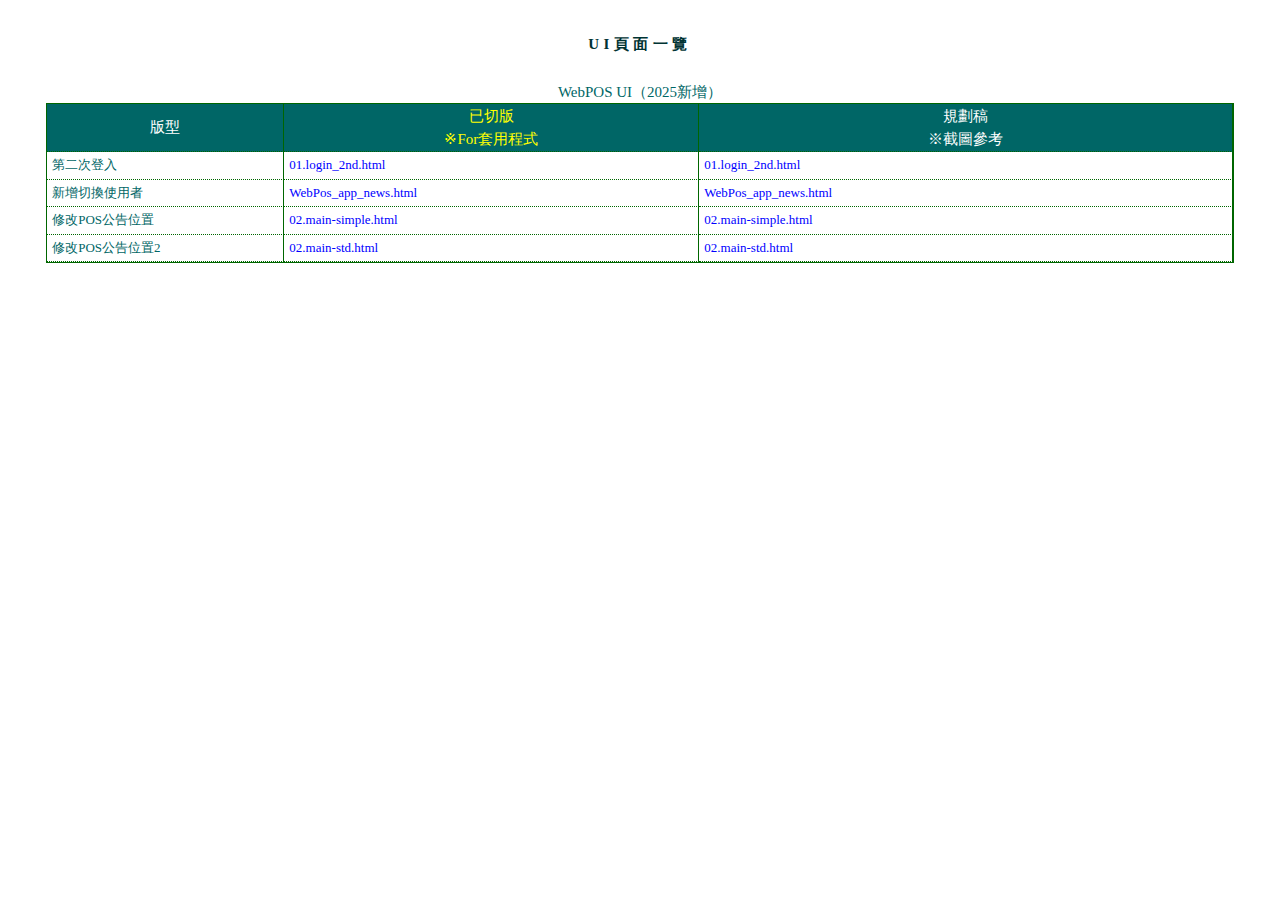
<file: index.html>
﻿<!DOCTYPE html PUBLIC "-//W3C//DTD XHTML 1.0 Transitional//EN" "http://www.w3.org/TR/xhtml1/DTD/xhtml1-transitional.dtd">
<html xmlns="http://www.w3.org/1999/xhtml">
  <head>
    <meta content="text/html; charset=utf-8" http-equiv="Content-Type" />
    <title>UI頁面一覽</title>
    <style type="text/css">
      <!--
      body {
      	text-align: center;
      	font-size: 15px;
      	color: #006666;
      	line-height: 1.5em;
      	padding: 15px 7px 15px 7px;
      	font-family: '微軟正黑體' Verdena Arial;
      }
      ul,ol {margin:0 0 0 15px;}
      h4{ margin:0;}
      table {
      	margin: 25px auto 0;
      	text-align: left;
      	border: 1px solid #006600;
      }
      th {
      	border-right: 1px solid #006600;
      	border-bottom: 1px dotted #006600;
      	text-align: center;
      	background-color: #006666;
      	font-weight: normal;
      	color: #FFFFFF;
      }
      td {
      	border-right: 1px solid #006600;
      	border-bottom: 1px dotted #006600;
      	padding: 2px 5px 2px 5px;
      	text-align: left;
      	font-size:13px;
      	vertical-align:top;
      }
      a {
      	text-decoration: none;
      	color: #0000FF;
      }
      a:hover {
      	text-decoration: underline;
      	color: #990000;
      }
      h1 {
      	font-size: 15px;
      	font-weight: bold;
      	color: #003333;
      	letter-spacing: 0.3em;
      }
      .tdtitle {
      	background-color: #D1E9E9;
      	color: #003333;
      	text-align: left;
      	vertical-align:top;
      }
      th .important{
      	color:#fff;
      	font-size:.85em;
      }
      .important {
      	color: #CC0000;
      }
      .note {color: #CC0000;}
      .s { text-decoration: line-through;}
      -->
    </style>
  </head>

  <body>
    <center>
      <h1>UI頁面一覽</h1>
      <table width="95%" cellspacing="0">
        <caption>
          WebPOS UI（2025新增）
        </caption>
        <tr>
          <th>版型</th>
          <th width="35%">
            <span style="color: yellow">已切版<br />※For套用程式</span>
          </th>
          <th width="45%">規劃稿<br />※截圖參考</th>
        </tr>
        <tr>
          <td>第二次登入</td>
          <td>
            <a href="01.login_2nd.html">01.login_2nd.html</a>
          </td>
          <td><a href="https://l4t9es.axshare.com/#id=qlgjhq&p=01_login_2nd_html&g=1" target="_blank">01.login_2nd.html</a></td>
        </tr>
        <tr>
          <td>新增切換使用者</td>
          <td>
            <a href="WebPos_app_news.html">WebPos_app_news.html</a>
          </td>
          <td><a href="https://l4t9es.axshare.com/#id=7rfusp&p=webpos_app_news_html&g=1" target="_blank">WebPos_app_news.html</a></td>
        </tr>
        <tr>
          <td>修改POS公告位置</td>
          <td>
            <a href="02.main-simple.html">02.main-simple.html</a>
          </td>
          <td><a href="https://l4t9es.axshare.com/#id=7gbhxw&p=02_main-simple_html&g=1" target="_blank">02.main-simple.html</a></td>
        </tr>
        <tr>
          <td>修改POS公告位置2</td>
          <td>
            <a href="02.main-std.html">02.main-std.html</a>
          </td>
          <td><a href="https://l4t9es.axshare.com/#id=fxx66k&p=02_main-std_html&g=1" target="_blank">02.main-std.html</a></td>
        </tr>
      </table>
    </center>
  </body>
</html>
</file>
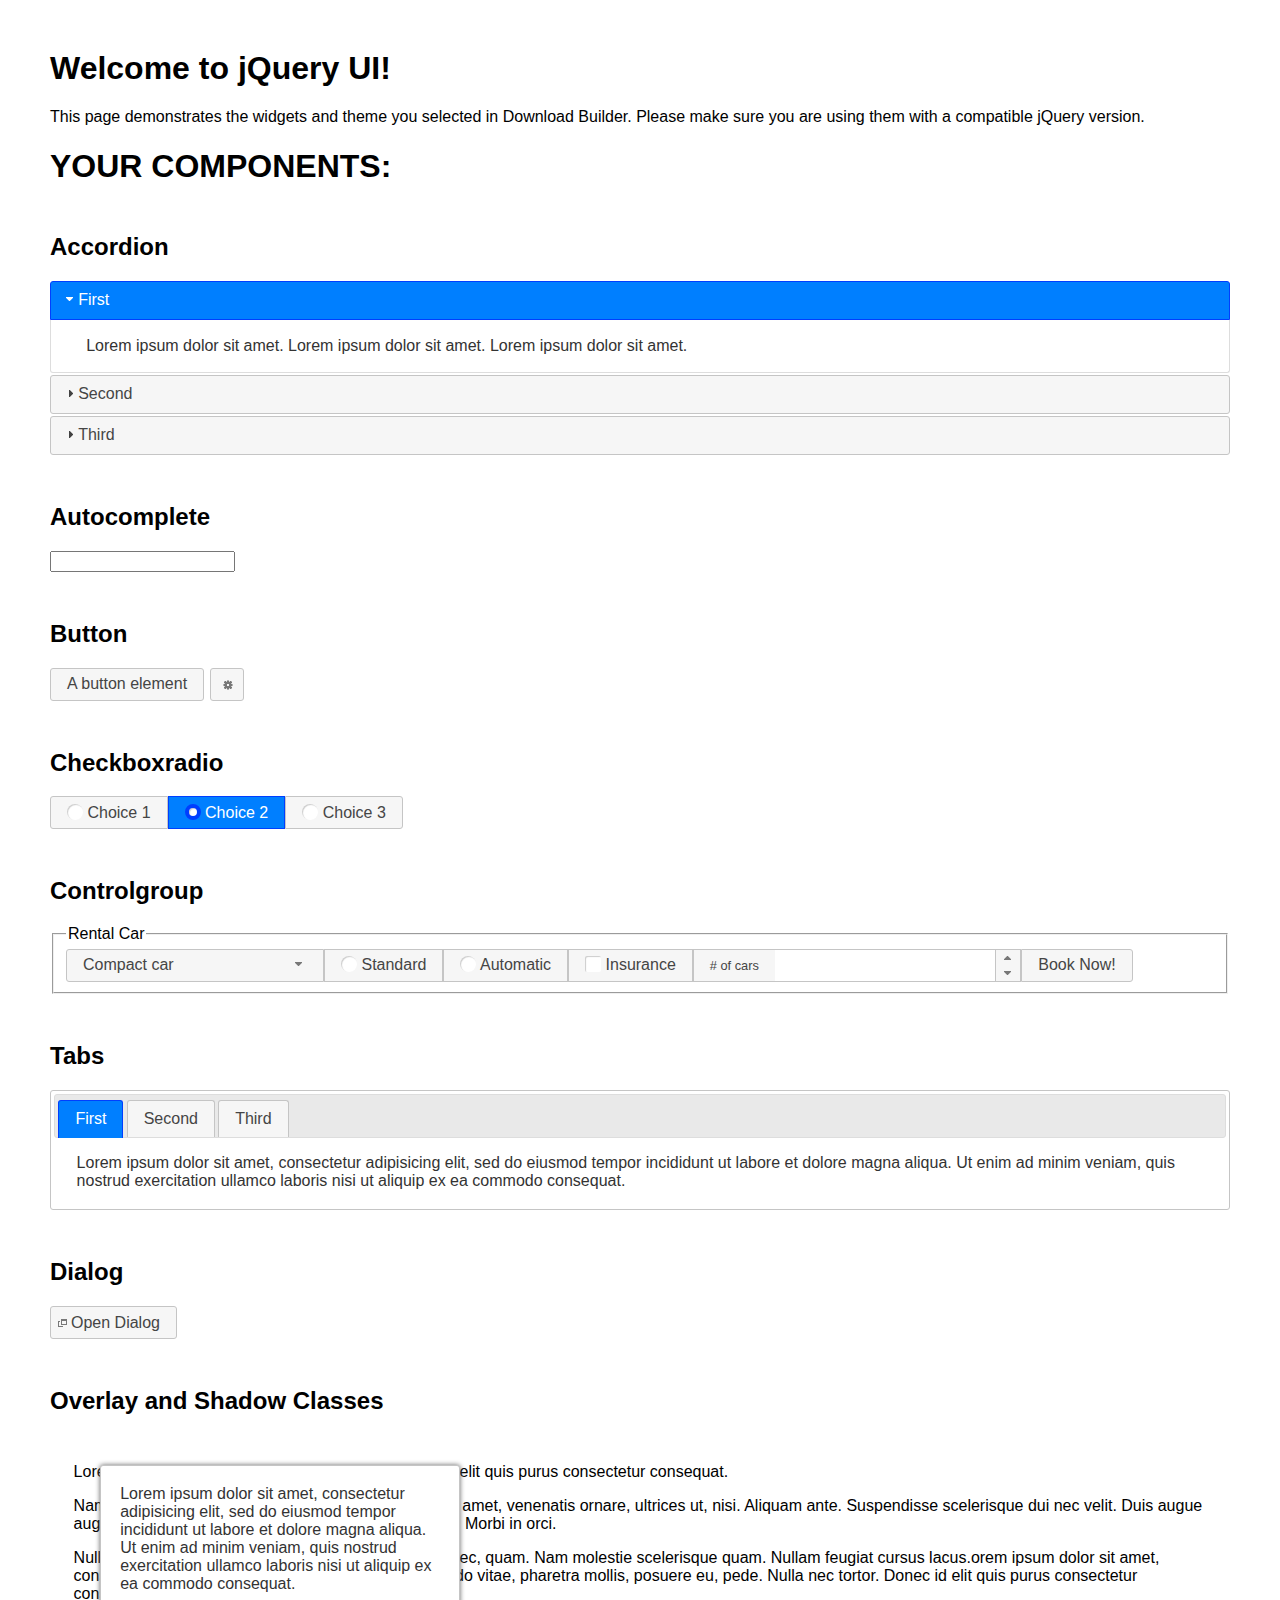
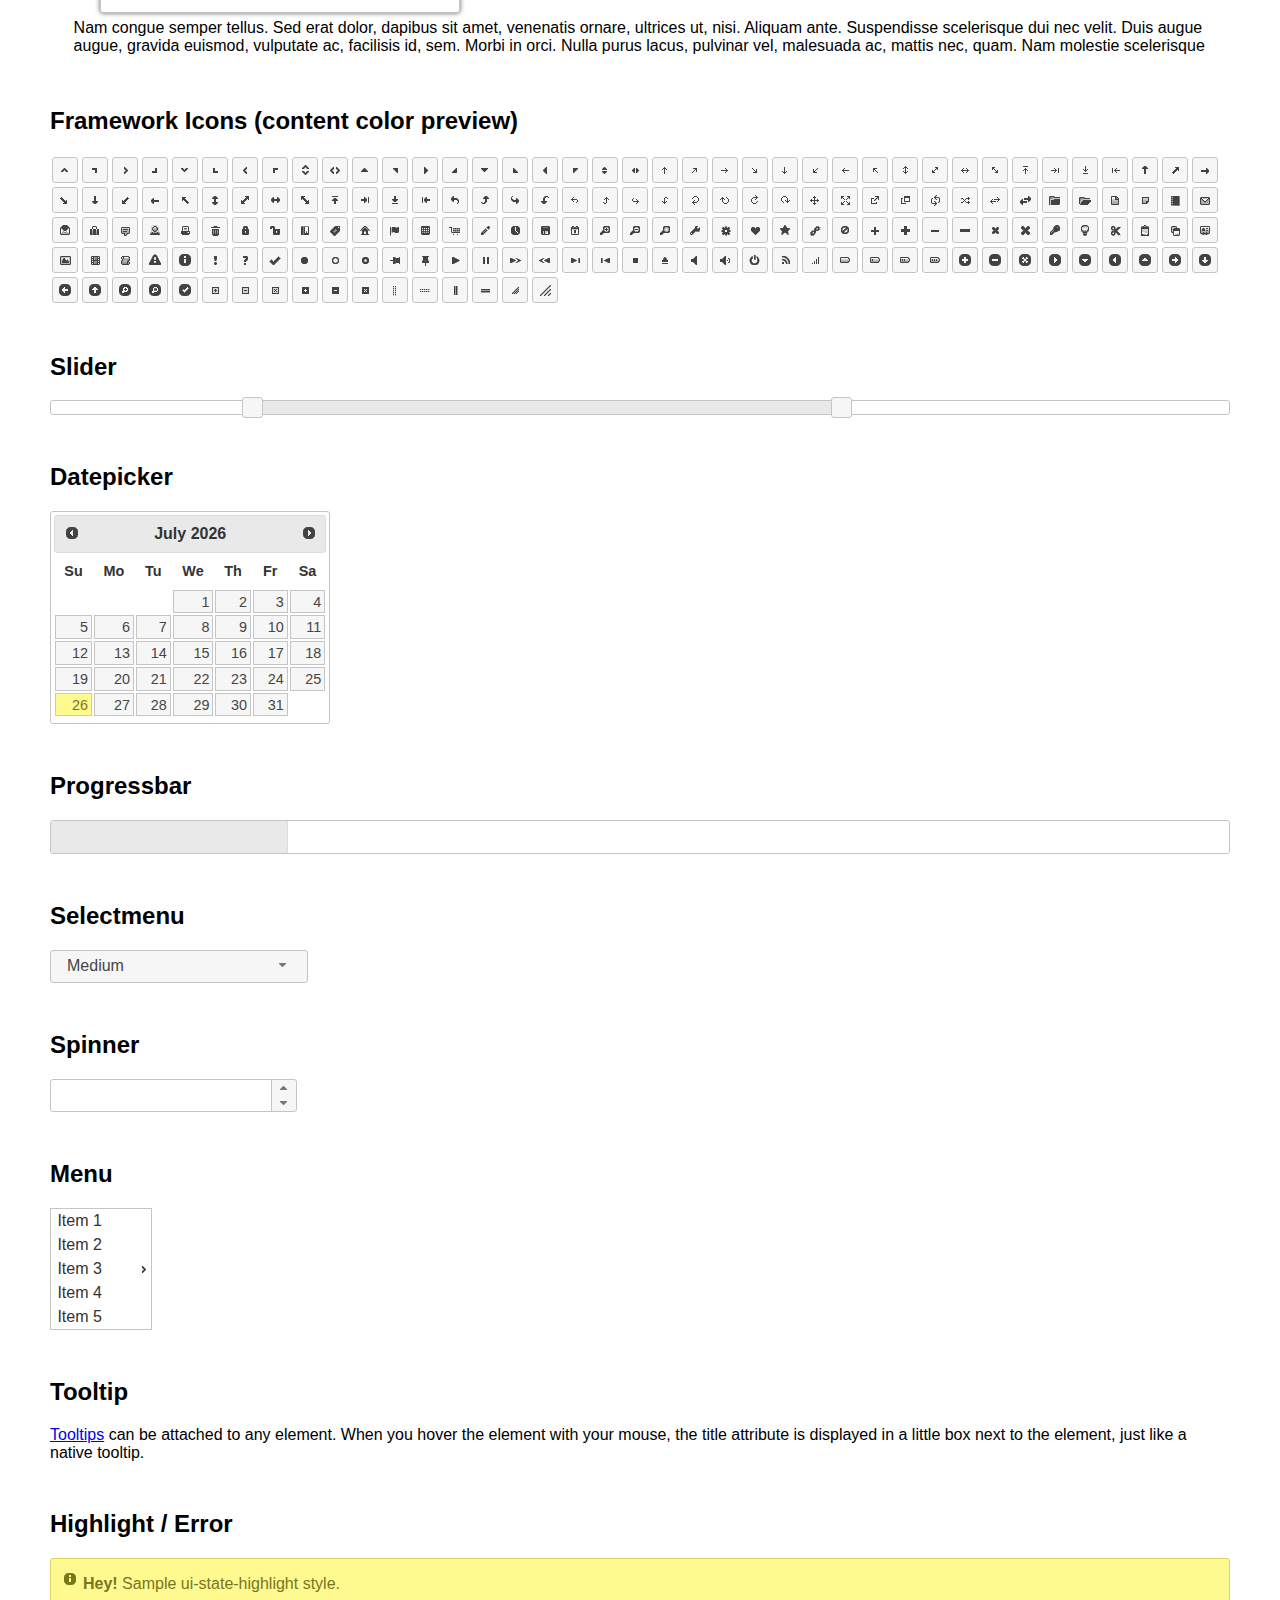
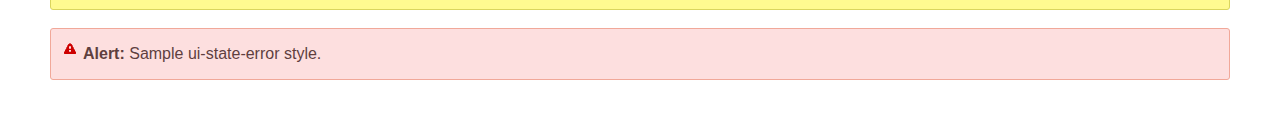
<file: js/jquery-ui-1.13.2/index.html>
<!doctype html>
<html lang="us">
<head>
	<meta charset="utf-8">
	<title>jQuery UI Example Page</title>
	<link href="jquery-ui.css" rel="stylesheet">
	<style>
	body{
		font-family: "Trebuchet MS", sans-serif;
		margin: 50px;
	}
	.demoHeaders {
		margin-top: 2em;
	}
	#dialog-link {
		padding: .4em 1em .4em 20px;
		text-decoration: none;
		position: relative;
	}
	#dialog-link span.ui-icon {
		margin: 0 5px 0 0;
		position: absolute;
		left: .2em;
		top: 50%;
		margin-top: -8px;
	}
	#icons {
		margin: 0;
		padding: 0;
	}
	#icons li {
		margin: 2px;
		position: relative;
		padding: 4px 0;
		cursor: pointer;
		float: left;
		list-style: none;
	}
	#icons span.ui-icon {
		float: left;
		margin: 0 4px;
	}
	.fakewindowcontain .ui-widget-overlay {
		position: absolute;
	}
	select {
		width: 200px;
	}
	</style>
</head>
<body>

<h1>Welcome to jQuery UI!</h1>

<div class="ui-widget">
	<p>This page demonstrates the widgets and theme you selected in Download Builder. Please make sure you are using them with a compatible jQuery version.</p>
</div>

<h1>YOUR COMPONENTS:</h1>

<!-- Accordion -->
<h2 class="demoHeaders">Accordion</h2>
<div id="accordion">
	<h3>First</h3>
	<div>Lorem ipsum dolor sit amet. Lorem ipsum dolor sit amet. Lorem ipsum dolor sit amet.</div>
	<h3>Second</h3>
	<div>Phasellus mattis tincidunt nibh.</div>
	<h3>Third</h3>
	<div>Nam dui erat, auctor a, dignissim quis.</div>
</div>

<!-- Autocomplete -->
<h2 class="demoHeaders">Autocomplete</h2>
<div>
	<input id="autocomplete" title="type &quot;a&quot;">
</div>

<!-- Button -->
<h2 class="demoHeaders">Button</h2>
<button id="button">A button element</button>
<button id="button-icon">An icon-only button</button>

<!-- Checkboxradio -->
<h2 class="demoHeaders">Checkboxradio</h2>
<form style="margin-top: 1em;">
	<div id="radioset">
		<input type="radio" id="radio1" name="radio"><label for="radio1">Choice 1</label>
		<input type="radio" id="radio2" name="radio" checked="checked"><label for="radio2">Choice 2</label>
		<input type="radio" id="radio3" name="radio"><label for="radio3">Choice 3</label>
	</div>
</form>

<!-- Controlgroup -->
<h2 class="demoHeaders">Controlgroup</h2>
<fieldset>
	<legend>Rental Car</legend>
	<div id="controlgroup">
		<select id="car-type">
			<option>Compact car</option>
			<option>Midsize car</option>
			<option>Full size car</option>
			<option>SUV</option>
			<option>Luxury</option>
			<option>Truck</option>
			<option>Van</option>
		</select>
		<label for="transmission-standard">Standard</label>
		<input type="radio" name="transmission" id="transmission-standard">
		<label for="transmission-automatic">Automatic</label>
		<input type="radio" name="transmission" id="transmission-automatic">
		<label for="insurance">Insurance</label>
		<input type="checkbox" name="insurance" id="insurance">
		<label for="horizontal-spinner" class="ui-controlgroup-label"># of cars</label>
		<input id="horizontal-spinner" class="ui-spinner-input">
		<button>Book Now!</button>
	</div>
</fieldset>

<!-- Tabs -->
<h2 class="demoHeaders">Tabs</h2>
<div id="tabs">
	<ul>
		<li><a href="#tabs-1">First</a></li>
		<li><a href="#tabs-2">Second</a></li>
		<li><a href="#tabs-3">Third</a></li>
	</ul>
	<div id="tabs-1">Lorem ipsum dolor sit amet, consectetur adipisicing elit, sed do eiusmod tempor incididunt ut labore et dolore magna aliqua. Ut enim ad minim veniam, quis nostrud exercitation ullamco laboris nisi ut aliquip ex ea commodo consequat.</div>
	<div id="tabs-2">Phasellus mattis tincidunt nibh. Cras orci urna, blandit id, pretium vel, aliquet ornare, felis. Maecenas scelerisque sem non nisl. Fusce sed lorem in enim dictum bibendum.</div>
	<div id="tabs-3">Nam dui erat, auctor a, dignissim quis, sollicitudin eu, felis. Pellentesque nisi urna, interdum eget, sagittis et, consequat vestibulum, lacus. Mauris porttitor ullamcorper augue.</div>
</div>

<h2 class="demoHeaders">Dialog</h2>
<p>
	<button id="dialog-link" class="ui-button ui-corner-all ui-widget">
		<span class="ui-icon ui-icon-newwin"></span>Open Dialog
	</button>
</p>

<h2 class="demoHeaders">Overlay and Shadow Classes</h2>
<div style="position: relative; width: 96%; height: 200px; padding:1% 2%; overflow:hidden;" class="fakewindowcontain">
	<p>Lorem ipsum dolor sit amet,  Nulla nec tortor. Donec id elit quis purus consectetur consequat. </p><p>Nam congue semper tellus. Sed erat dolor, dapibus sit amet, venenatis ornare, ultrices ut, nisi. Aliquam ante. Suspendisse scelerisque dui nec velit. Duis augue augue, gravida euismod, vulputate ac, facilisis id, sem. Morbi in orci. </p><p>Nulla purus lacus, pulvinar vel, malesuada ac, mattis nec, quam. Nam molestie scelerisque quam. Nullam feugiat cursus lacus.orem ipsum dolor sit amet, consectetur adipiscing elit. Donec libero risus, commodo vitae, pharetra mollis, posuere eu, pede. Nulla nec tortor. Donec id elit quis purus consectetur consequat. </p><p>Nam congue semper tellus. Sed erat dolor, dapibus sit amet, venenatis ornare, ultrices ut, nisi. Aliquam ante. Suspendisse scelerisque dui nec velit. Duis augue augue, gravida euismod, vulputate ac, facilisis id, sem. Morbi in orci. Nulla purus lacus, pulvinar vel, malesuada ac, mattis nec, quam. Nam molestie scelerisque quam. </p><p>Nullam feugiat cursus lacus.orem ipsum dolor sit amet, consectetur adipiscing elit. Donec libero risus, commodo vitae, pharetra mollis, posuere eu, pede. Nulla nec tortor. Donec id elit quis purus consectetur consequat. Nam congue semper tellus. Sed erat dolor, dapibus sit amet, venenatis ornare, ultrices ut, nisi. Aliquam ante. </p><p>Suspendisse scelerisque dui nec velit. Duis augue augue, gravida euismod, vulputate ac, facilisis id, sem. Morbi in orci. Nulla purus lacus, pulvinar vel, malesuada ac, mattis nec, quam. Nam molestie scelerisque quam. Nullam feugiat cursus lacus.orem ipsum dolor sit amet, consectetur adipiscing elit. Donec libero risus, commodo vitae, pharetra mollis, posuere eu, pede. Nulla nec tortor. Donec id elit quis purus consectetur consequat. Nam congue semper tellus. Sed erat dolor, dapibus sit amet, venenatis ornare, ultrices ut, nisi. </p>

	<!-- ui-dialog -->
	<div class="ui-widget-overlay ui-front"></div>
	<div style="position: absolute; width: 320px; left: 50px; top: 30px; padding: 1.2em" class="ui-widget ui-front ui-widget-content ui-corner-all ui-widget-shadow">
		Lorem ipsum dolor sit amet, consectetur adipisicing elit, sed do eiusmod tempor incididunt ut labore et dolore magna aliqua. Ut enim ad minim veniam, quis nostrud exercitation ullamco laboris nisi ut aliquip ex ea commodo consequat.
	</div>

</div>

<!-- ui-dialog -->
<div id="dialog" title="Dialog Title">
	<p>Lorem ipsum dolor sit amet, consectetur adipisicing elit, sed do eiusmod tempor incididunt ut labore et dolore magna aliqua. Ut enim ad minim veniam, quis nostrud exercitation ullamco laboris nisi ut aliquip ex ea commodo consequat.</p>
</div>


<h2 class="demoHeaders">Framework Icons (content color preview)</h2>
<ul id="icons" class="ui-widget ui-helper-clearfix">
	<li class="ui-state-default ui-corner-all" title=".ui-icon-caret-1-n"><span class="ui-icon ui-icon-caret-1-n"></span></li>
	<li class="ui-state-default ui-corner-all" title=".ui-icon-caret-1-ne"><span class="ui-icon ui-icon-caret-1-ne"></span></li>
	<li class="ui-state-default ui-corner-all" title=".ui-icon-caret-1-e"><span class="ui-icon ui-icon-caret-1-e"></span></li>
	<li class="ui-state-default ui-corner-all" title=".ui-icon-caret-1-se"><span class="ui-icon ui-icon-caret-1-se"></span></li>
	<li class="ui-state-default ui-corner-all" title=".ui-icon-caret-1-s"><span class="ui-icon ui-icon-caret-1-s"></span></li>
	<li class="ui-state-default ui-corner-all" title=".ui-icon-caret-1-sw"><span class="ui-icon ui-icon-caret-1-sw"></span></li>
	<li class="ui-state-default ui-corner-all" title=".ui-icon-caret-1-w"><span class="ui-icon ui-icon-caret-1-w"></span></li>
	<li class="ui-state-default ui-corner-all" title=".ui-icon-caret-1-nw"><span class="ui-icon ui-icon-caret-1-nw"></span></li>
	<li class="ui-state-default ui-corner-all" title=".ui-icon-caret-2-n-s"><span class="ui-icon ui-icon-caret-2-n-s"></span></li>
	<li class="ui-state-default ui-corner-all" title=".ui-icon-caret-2-e-w"><span class="ui-icon ui-icon-caret-2-e-w"></span></li>
	<li class="ui-state-default ui-corner-all" title=".ui-icon-triangle-1-n"><span class="ui-icon ui-icon-triangle-1-n"></span></li>
	<li class="ui-state-default ui-corner-all" title=".ui-icon-triangle-1-ne"><span class="ui-icon ui-icon-triangle-1-ne"></span></li>
	<li class="ui-state-default ui-corner-all" title=".ui-icon-triangle-1-e"><span class="ui-icon ui-icon-triangle-1-e"></span></li>
	<li class="ui-state-default ui-corner-all" title=".ui-icon-triangle-1-se"><span class="ui-icon ui-icon-triangle-1-se"></span></li>
	<li class="ui-state-default ui-corner-all" title=".ui-icon-triangle-1-s"><span class="ui-icon ui-icon-triangle-1-s"></span></li>
	<li class="ui-state-default ui-corner-all" title=".ui-icon-triangle-1-sw"><span class="ui-icon ui-icon-triangle-1-sw"></span></li>
	<li class="ui-state-default ui-corner-all" title=".ui-icon-triangle-1-w"><span class="ui-icon ui-icon-triangle-1-w"></span></li>
	<li class="ui-state-default ui-corner-all" title=".ui-icon-triangle-1-nw"><span class="ui-icon ui-icon-triangle-1-nw"></span></li>
	<li class="ui-state-default ui-corner-all" title=".ui-icon-triangle-2-n-s"><span class="ui-icon ui-icon-triangle-2-n-s"></span></li>
	<li class="ui-state-default ui-corner-all" title=".ui-icon-triangle-2-e-w"><span class="ui-icon ui-icon-triangle-2-e-w"></span></li>
	<li class="ui-state-default ui-corner-all" title=".ui-icon-arrow-1-n"><span class="ui-icon ui-icon-arrow-1-n"></span></li>
	<li class="ui-state-default ui-corner-all" title=".ui-icon-arrow-1-ne"><span class="ui-icon ui-icon-arrow-1-ne"></span></li>
	<li class="ui-state-default ui-corner-all" title=".ui-icon-arrow-1-e"><span class="ui-icon ui-icon-arrow-1-e"></span></li>
	<li class="ui-state-default ui-corner-all" title=".ui-icon-arrow-1-se"><span class="ui-icon ui-icon-arrow-1-se"></span></li>
	<li class="ui-state-default ui-corner-all" title=".ui-icon-arrow-1-s"><span class="ui-icon ui-icon-arrow-1-s"></span></li>
	<li class="ui-state-default ui-corner-all" title=".ui-icon-arrow-1-sw"><span class="ui-icon ui-icon-arrow-1-sw"></span></li>
	<li class="ui-state-default ui-corner-all" title=".ui-icon-arrow-1-w"><span class="ui-icon ui-icon-arrow-1-w"></span></li>
	<li class="ui-state-default ui-corner-all" title=".ui-icon-arrow-1-nw"><span class="ui-icon ui-icon-arrow-1-nw"></span></li>
	<li class="ui-state-default ui-corner-all" title=".ui-icon-arrow-2-n-s"><span class="ui-icon ui-icon-arrow-2-n-s"></span></li>
	<li class="ui-state-default ui-corner-all" title=".ui-icon-arrow-2-ne-sw"><span class="ui-icon ui-icon-arrow-2-ne-sw"></span></li>
	<li class="ui-state-default ui-corner-all" title=".ui-icon-arrow-2-e-w"><span class="ui-icon ui-icon-arrow-2-e-w"></span></li>
	<li class="ui-state-default ui-corner-all" title=".ui-icon-arrow-2-se-nw"><span class="ui-icon ui-icon-arrow-2-se-nw"></span></li>
	<li class="ui-state-default ui-corner-all" title=".ui-icon-arrowstop-1-n"><span class="ui-icon ui-icon-arrowstop-1-n"></span></li>
	<li class="ui-state-default ui-corner-all" title=".ui-icon-arrowstop-1-e"><span class="ui-icon ui-icon-arrowstop-1-e"></span></li>
	<li class="ui-state-default ui-corner-all" title=".ui-icon-arrowstop-1-s"><span class="ui-icon ui-icon-arrowstop-1-s"></span></li>
	<li class="ui-state-default ui-corner-all" title=".ui-icon-arrowstop-1-w"><span class="ui-icon ui-icon-arrowstop-1-w"></span></li>
	<li class="ui-state-default ui-corner-all" title=".ui-icon-arrowthick-1-n"><span class="ui-icon ui-icon-arrowthick-1-n"></span></li>
	<li class="ui-state-default ui-corner-all" title=".ui-icon-arrowthick-1-ne"><span class="ui-icon ui-icon-arrowthick-1-ne"></span></li>
	<li class="ui-state-default ui-corner-all" title=".ui-icon-arrowthick-1-e"><span class="ui-icon ui-icon-arrowthick-1-e"></span></li>
	<li class="ui-state-default ui-corner-all" title=".ui-icon-arrowthick-1-se"><span class="ui-icon ui-icon-arrowthick-1-se"></span></li>
	<li class="ui-state-default ui-corner-all" title=".ui-icon-arrowthick-1-s"><span class="ui-icon ui-icon-arrowthick-1-s"></span></li>
	<li class="ui-state-default ui-corner-all" title=".ui-icon-arrowthick-1-sw"><span class="ui-icon ui-icon-arrowthick-1-sw"></span></li>
	<li class="ui-state-default ui-corner-all" title=".ui-icon-arrowthick-1-w"><span class="ui-icon ui-icon-arrowthick-1-w"></span></li>
	<li class="ui-state-default ui-corner-all" title=".ui-icon-arrowthick-1-nw"><span class="ui-icon ui-icon-arrowthick-1-nw"></span></li>
	<li class="ui-state-default ui-corner-all" title=".ui-icon-arrowthick-2-n-s"><span class="ui-icon ui-icon-arrowthick-2-n-s"></span></li>
	<li class="ui-state-default ui-corner-all" title=".ui-icon-arrowthick-2-ne-sw"><span class="ui-icon ui-icon-arrowthick-2-ne-sw"></span></li>
	<li class="ui-state-default ui-corner-all" title=".ui-icon-arrowthick-2-e-w"><span class="ui-icon ui-icon-arrowthick-2-e-w"></span></li>
	<li class="ui-state-default ui-corner-all" title=".ui-icon-arrowthick-2-se-nw"><span class="ui-icon ui-icon-arrowthick-2-se-nw"></span></li>
	<li class="ui-state-default ui-corner-all" title=".ui-icon-arrowthickstop-1-n"><span class="ui-icon ui-icon-arrowthickstop-1-n"></span></li>
	<li class="ui-state-default ui-corner-all" title=".ui-icon-arrowthickstop-1-e"><span class="ui-icon ui-icon-arrowthickstop-1-e"></span></li>
	<li class="ui-state-default ui-corner-all" title=".ui-icon-arrowthickstop-1-s"><span class="ui-icon ui-icon-arrowthickstop-1-s"></span></li>
	<li class="ui-state-default ui-corner-all" title=".ui-icon-arrowthickstop-1-w"><span class="ui-icon ui-icon-arrowthickstop-1-w"></span></li>
	<li class="ui-state-default ui-corner-all" title=".ui-icon-arrowreturnthick-1-w"><span class="ui-icon ui-icon-arrowreturnthick-1-w"></span></li>
	<li class="ui-state-default ui-corner-all" title=".ui-icon-arrowreturnthick-1-n"><span class="ui-icon ui-icon-arrowreturnthick-1-n"></span></li>
	<li class="ui-state-default ui-corner-all" title=".ui-icon-arrowreturnthick-1-e"><span class="ui-icon ui-icon-arrowreturnthick-1-e"></span></li>
	<li class="ui-state-default ui-corner-all" title=".ui-icon-arrowreturnthick-1-s"><span class="ui-icon ui-icon-arrowreturnthick-1-s"></span></li>
	<li class="ui-state-default ui-corner-all" title=".ui-icon-arrowreturn-1-w"><span class="ui-icon ui-icon-arrowreturn-1-w"></span></li>
	<li class="ui-state-default ui-corner-all" title=".ui-icon-arrowreturn-1-n"><span class="ui-icon ui-icon-arrowreturn-1-n"></span></li>
	<li class="ui-state-default ui-corner-all" title=".ui-icon-arrowreturn-1-e"><span class="ui-icon ui-icon-arrowreturn-1-e"></span></li>
	<li class="ui-state-default ui-corner-all" title=".ui-icon-arrowreturn-1-s"><span class="ui-icon ui-icon-arrowreturn-1-s"></span></li>
	<li class="ui-state-default ui-corner-all" title=".ui-icon-arrowrefresh-1-w"><span class="ui-icon ui-icon-arrowrefresh-1-w"></span></li>
	<li class="ui-state-default ui-corner-all" title=".ui-icon-arrowrefresh-1-n"><span class="ui-icon ui-icon-arrowrefresh-1-n"></span></li>
	<li class="ui-state-default ui-corner-all" title=".ui-icon-arrowrefresh-1-e"><span class="ui-icon ui-icon-arrowrefresh-1-e"></span></li>
	<li class="ui-state-default ui-corner-all" title=".ui-icon-arrowrefresh-1-s"><span class="ui-icon ui-icon-arrowrefresh-1-s"></span></li>
	<li class="ui-state-default ui-corner-all" title=".ui-icon-arrow-4"><span class="ui-icon ui-icon-arrow-4"></span></li>
	<li class="ui-state-default ui-corner-all" title=".ui-icon-arrow-4-diag"><span class="ui-icon ui-icon-arrow-4-diag"></span></li>
	<li class="ui-state-default ui-corner-all" title=".ui-icon-extlink"><span class="ui-icon ui-icon-extlink"></span></li>
	<li class="ui-state-default ui-corner-all" title=".ui-icon-newwin"><span class="ui-icon ui-icon-newwin"></span></li>
	<li class="ui-state-default ui-corner-all" title=".ui-icon-refresh"><span class="ui-icon ui-icon-refresh"></span></li>
	<li class="ui-state-default ui-corner-all" title=".ui-icon-shuffle"><span class="ui-icon ui-icon-shuffle"></span></li>
	<li class="ui-state-default ui-corner-all" title=".ui-icon-transfer-e-w"><span class="ui-icon ui-icon-transfer-e-w"></span></li>
	<li class="ui-state-default ui-corner-all" title=".ui-icon-transferthick-e-w"><span class="ui-icon ui-icon-transferthick-e-w"></span></li>
	<li class="ui-state-default ui-corner-all" title=".ui-icon-folder-collapsed"><span class="ui-icon ui-icon-folder-collapsed"></span></li>
	<li class="ui-state-default ui-corner-all" title=".ui-icon-folder-open"><span class="ui-icon ui-icon-folder-open"></span></li>
	<li class="ui-state-default ui-corner-all" title=".ui-icon-document"><span class="ui-icon ui-icon-document"></span></li>
	<li class="ui-state-default ui-corner-all" title=".ui-icon-document-b"><span class="ui-icon ui-icon-document-b"></span></li>
	<li class="ui-state-default ui-corner-all" title=".ui-icon-note"><span class="ui-icon ui-icon-note"></span></li>
	<li class="ui-state-default ui-corner-all" title=".ui-icon-mail-closed"><span class="ui-icon ui-icon-mail-closed"></span></li>
	<li class="ui-state-default ui-corner-all" title=".ui-icon-mail-open"><span class="ui-icon ui-icon-mail-open"></span></li>
	<li class="ui-state-default ui-corner-all" title=".ui-icon-suitcase"><span class="ui-icon ui-icon-suitcase"></span></li>
	<li class="ui-state-default ui-corner-all" title=".ui-icon-comment"><span class="ui-icon ui-icon-comment"></span></li>
	<li class="ui-state-default ui-corner-all" title=".ui-icon-person"><span class="ui-icon ui-icon-person"></span></li>
	<li class="ui-state-default ui-corner-all" title=".ui-icon-print"><span class="ui-icon ui-icon-print"></span></li>
	<li class="ui-state-default ui-corner-all" title=".ui-icon-trash"><span class="ui-icon ui-icon-trash"></span></li>
	<li class="ui-state-default ui-corner-all" title=".ui-icon-locked"><span class="ui-icon ui-icon-locked"></span></li>
	<li class="ui-state-default ui-corner-all" title=".ui-icon-unlocked"><span class="ui-icon ui-icon-unlocked"></span></li>
	<li class="ui-state-default ui-corner-all" title=".ui-icon-bookmark"><span class="ui-icon ui-icon-bookmark"></span></li>
	<li class="ui-state-default ui-corner-all" title=".ui-icon-tag"><span class="ui-icon ui-icon-tag"></span></li>
	<li class="ui-state-default ui-corner-all" title=".ui-icon-home"><span class="ui-icon ui-icon-home"></span></li>
	<li class="ui-state-default ui-corner-all" title=".ui-icon-flag"><span class="ui-icon ui-icon-flag"></span></li>
	<li class="ui-state-default ui-corner-all" title=".ui-icon-calculator"><span class="ui-icon ui-icon-calculator"></span></li>
	<li class="ui-state-default ui-corner-all" title=".ui-icon-cart"><span class="ui-icon ui-icon-cart"></span></li>
	<li class="ui-state-default ui-corner-all" title=".ui-icon-pencil"><span class="ui-icon ui-icon-pencil"></span></li>
	<li class="ui-state-default ui-corner-all" title=".ui-icon-clock"><span class="ui-icon ui-icon-clock"></span></li>
	<li class="ui-state-default ui-corner-all" title=".ui-icon-disk"><span class="ui-icon ui-icon-disk"></span></li>
	<li class="ui-state-default ui-corner-all" title=".ui-icon-calendar"><span class="ui-icon ui-icon-calendar"></span></li>
	<li class="ui-state-default ui-corner-all" title=".ui-icon-zoomin"><span class="ui-icon ui-icon-zoomin"></span></li>
	<li class="ui-state-default ui-corner-all" title=".ui-icon-zoomout"><span class="ui-icon ui-icon-zoomout"></span></li>
	<li class="ui-state-default ui-corner-all" title=".ui-icon-search"><span class="ui-icon ui-icon-search"></span></li>
	<li class="ui-state-default ui-corner-all" title=".ui-icon-wrench"><span class="ui-icon ui-icon-wrench"></span></li>
	<li class="ui-state-default ui-corner-all" title=".ui-icon-gear"><span class="ui-icon ui-icon-gear"></span></li>
	<li class="ui-state-default ui-corner-all" title=".ui-icon-heart"><span class="ui-icon ui-icon-heart"></span></li>
	<li class="ui-state-default ui-corner-all" title=".ui-icon-star"><span class="ui-icon ui-icon-star"></span></li>
	<li class="ui-state-default ui-corner-all" title=".ui-icon-link"><span class="ui-icon ui-icon-link"></span></li>
	<li class="ui-state-default ui-corner-all" title=".ui-icon-cancel"><span class="ui-icon ui-icon-cancel"></span></li>
	<li class="ui-state-default ui-corner-all" title=".ui-icon-plus"><span class="ui-icon ui-icon-plus"></span></li>
	<li class="ui-state-default ui-corner-all" title=".ui-icon-plusthick"><span class="ui-icon ui-icon-plusthick"></span></li>
	<li class="ui-state-default ui-corner-all" title=".ui-icon-minus"><span class="ui-icon ui-icon-minus"></span></li>
	<li class="ui-state-default ui-corner-all" title=".ui-icon-minusthick"><span class="ui-icon ui-icon-minusthick"></span></li>
	<li class="ui-state-default ui-corner-all" title=".ui-icon-close"><span class="ui-icon ui-icon-close"></span></li>
	<li class="ui-state-default ui-corner-all" title=".ui-icon-closethick"><span class="ui-icon ui-icon-closethick"></span></li>
	<li class="ui-state-default ui-corner-all" title=".ui-icon-key"><span class="ui-icon ui-icon-key"></span></li>
	<li class="ui-state-default ui-corner-all" title=".ui-icon-lightbulb"><span class="ui-icon ui-icon-lightbulb"></span></li>
	<li class="ui-state-default ui-corner-all" title=".ui-icon-scissors"><span class="ui-icon ui-icon-scissors"></span></li>
	<li class="ui-state-default ui-corner-all" title=".ui-icon-clipboard"><span class="ui-icon ui-icon-clipboard"></span></li>
	<li class="ui-state-default ui-corner-all" title=".ui-icon-copy"><span class="ui-icon ui-icon-copy"></span></li>
	<li class="ui-state-default ui-corner-all" title=".ui-icon-contact"><span class="ui-icon ui-icon-contact"></span></li>
	<li class="ui-state-default ui-corner-all" title=".ui-icon-image"><span class="ui-icon ui-icon-image"></span></li>
	<li class="ui-state-default ui-corner-all" title=".ui-icon-video"><span class="ui-icon ui-icon-video"></span></li>
	<li class="ui-state-default ui-corner-all" title=".ui-icon-script"><span class="ui-icon ui-icon-script"></span></li>
	<li class="ui-state-default ui-corner-all" title=".ui-icon-alert"><span class="ui-icon ui-icon-alert"></span></li>
	<li class="ui-state-default ui-corner-all" title=".ui-icon-info"><span class="ui-icon ui-icon-info"></span></li>
	<li class="ui-state-default ui-corner-all" title=".ui-icon-notice"><span class="ui-icon ui-icon-notice"></span></li>
	<li class="ui-state-default ui-corner-all" title=".ui-icon-help"><span class="ui-icon ui-icon-help"></span></li>
	<li class="ui-state-default ui-corner-all" title=".ui-icon-check"><span class="ui-icon ui-icon-check"></span></li>
	<li class="ui-state-default ui-corner-all" title=".ui-icon-bullet"><span class="ui-icon ui-icon-bullet"></span></li>
	<li class="ui-state-default ui-corner-all" title=".ui-icon-radio-off"><span class="ui-icon ui-icon-radio-off"></span></li>
	<li class="ui-state-default ui-corner-all" title=".ui-icon-radio-on"><span class="ui-icon ui-icon-radio-on"></span></li>
	<li class="ui-state-default ui-corner-all" title=".ui-icon-pin-w"><span class="ui-icon ui-icon-pin-w"></span></li>
	<li class="ui-state-default ui-corner-all" title=".ui-icon-pin-s"><span class="ui-icon ui-icon-pin-s"></span></li>
	<li class="ui-state-default ui-corner-all" title=".ui-icon-play"><span class="ui-icon ui-icon-play"></span></li>
	<li class="ui-state-default ui-corner-all" title=".ui-icon-pause"><span class="ui-icon ui-icon-pause"></span></li>
	<li class="ui-state-default ui-corner-all" title=".ui-icon-seek-next"><span class="ui-icon ui-icon-seek-next"></span></li>
	<li class="ui-state-default ui-corner-all" title=".ui-icon-seek-prev"><span class="ui-icon ui-icon-seek-prev"></span></li>
	<li class="ui-state-default ui-corner-all" title=".ui-icon-seek-end"><span class="ui-icon ui-icon-seek-end"></span></li>
	<li class="ui-state-default ui-corner-all" title=".ui-icon-seek-first"><span class="ui-icon ui-icon-seek-first"></span></li>
	<li class="ui-state-default ui-corner-all" title=".ui-icon-stop"><span class="ui-icon ui-icon-stop"></span></li>
	<li class="ui-state-default ui-corner-all" title=".ui-icon-eject"><span class="ui-icon ui-icon-eject"></span></li>
	<li class="ui-state-default ui-corner-all" title=".ui-icon-volume-off"><span class="ui-icon ui-icon-volume-off"></span></li>
	<li class="ui-state-default ui-corner-all" title=".ui-icon-volume-on"><span class="ui-icon ui-icon-volume-on"></span></li>
	<li class="ui-state-default ui-corner-all" title=".ui-icon-power"><span class="ui-icon ui-icon-power"></span></li>
	<li class="ui-state-default ui-corner-all" title=".ui-icon-signal-diag"><span class="ui-icon ui-icon-signal-diag"></span></li>
	<li class="ui-state-default ui-corner-all" title=".ui-icon-signal"><span class="ui-icon ui-icon-signal"></span></li>
	<li class="ui-state-default ui-corner-all" title=".ui-icon-battery-0"><span class="ui-icon ui-icon-battery-0"></span></li>
	<li class="ui-state-default ui-corner-all" title=".ui-icon-battery-1"><span class="ui-icon ui-icon-battery-1"></span></li>
	<li class="ui-state-default ui-corner-all" title=".ui-icon-battery-2"><span class="ui-icon ui-icon-battery-2"></span></li>
	<li class="ui-state-default ui-corner-all" title=".ui-icon-battery-3"><span class="ui-icon ui-icon-battery-3"></span></li>
	<li class="ui-state-default ui-corner-all" title=".ui-icon-circle-plus"><span class="ui-icon ui-icon-circle-plus"></span></li>
	<li class="ui-state-default ui-corner-all" title=".ui-icon-circle-minus"><span class="ui-icon ui-icon-circle-minus"></span></li>
	<li class="ui-state-default ui-corner-all" title=".ui-icon-circle-close"><span class="ui-icon ui-icon-circle-close"></span></li>
	<li class="ui-state-default ui-corner-all" title=".ui-icon-circle-triangle-e"><span class="ui-icon ui-icon-circle-triangle-e"></span></li>
	<li class="ui-state-default ui-corner-all" title=".ui-icon-circle-triangle-s"><span class="ui-icon ui-icon-circle-triangle-s"></span></li>
	<li class="ui-state-default ui-corner-all" title=".ui-icon-circle-triangle-w"><span class="ui-icon ui-icon-circle-triangle-w"></span></li>
	<li class="ui-state-default ui-corner-all" title=".ui-icon-circle-triangle-n"><span class="ui-icon ui-icon-circle-triangle-n"></span></li>
	<li class="ui-state-default ui-corner-all" title=".ui-icon-circle-arrow-e"><span class="ui-icon ui-icon-circle-arrow-e"></span></li>
	<li class="ui-state-default ui-corner-all" title=".ui-icon-circle-arrow-s"><span class="ui-icon ui-icon-circle-arrow-s"></span></li>
	<li class="ui-state-default ui-corner-all" title=".ui-icon-circle-arrow-w"><span class="ui-icon ui-icon-circle-arrow-w"></span></li>
	<li class="ui-state-default ui-corner-all" title=".ui-icon-circle-arrow-n"><span class="ui-icon ui-icon-circle-arrow-n"></span></li>
	<li class="ui-state-default ui-corner-all" title=".ui-icon-circle-zoomin"><span class="ui-icon ui-icon-circle-zoomin"></span></li>
	<li class="ui-state-default ui-corner-all" title=".ui-icon-circle-zoomout"><span class="ui-icon ui-icon-circle-zoomout"></span></li>
	<li class="ui-state-default ui-corner-all" title=".ui-icon-circle-check"><span class="ui-icon ui-icon-circle-check"></span></li>
	<li class="ui-state-default ui-corner-all" title=".ui-icon-circlesmall-plus"><span class="ui-icon ui-icon-circlesmall-plus"></span></li>
	<li class="ui-state-default ui-corner-all" title=".ui-icon-circlesmall-minus"><span class="ui-icon ui-icon-circlesmall-minus"></span></li>
	<li class="ui-state-default ui-corner-all" title=".ui-icon-circlesmall-close"><span class="ui-icon ui-icon-circlesmall-close"></span></li>
	<li class="ui-state-default ui-corner-all" title=".ui-icon-squaresmall-plus"><span class="ui-icon ui-icon-squaresmall-plus"></span></li>
	<li class="ui-state-default ui-corner-all" title=".ui-icon-squaresmall-minus"><span class="ui-icon ui-icon-squaresmall-minus"></span></li>
	<li class="ui-state-default ui-corner-all" title=".ui-icon-squaresmall-close"><span class="ui-icon ui-icon-squaresmall-close"></span></li>
	<li class="ui-state-default ui-corner-all" title=".ui-icon-grip-dotted-vertical"><span class="ui-icon ui-icon-grip-dotted-vertical"></span></li>
	<li class="ui-state-default ui-corner-all" title=".ui-icon-grip-dotted-horizontal"><span class="ui-icon ui-icon-grip-dotted-horizontal"></span></li>
	<li class="ui-state-default ui-corner-all" title=".ui-icon-grip-solid-vertical"><span class="ui-icon ui-icon-grip-solid-vertical"></span></li>
	<li class="ui-state-default ui-corner-all" title=".ui-icon-grip-solid-horizontal"><span class="ui-icon ui-icon-grip-solid-horizontal"></span></li>
	<li class="ui-state-default ui-corner-all" title=".ui-icon-gripsmall-diagonal-se"><span class="ui-icon ui-icon-gripsmall-diagonal-se"></span></li>
	<li class="ui-state-default ui-corner-all" title=".ui-icon-grip-diagonal-se"><span class="ui-icon ui-icon-grip-diagonal-se"></span></li>
</ul>

<!-- Slider -->
<h2 class="demoHeaders">Slider</h2>
<div id="slider"></div>

<!-- Datepicker -->
<h2 class="demoHeaders">Datepicker</h2>
<div id="datepicker"></div>

<!-- Progressbar -->
<h2 class="demoHeaders">Progressbar</h2>
<div id="progressbar"></div>

<!-- Progressbar -->
<h2 class="demoHeaders">Selectmenu</h2>
<select id="selectmenu">
	<option>Slower</option>
	<option>Slow</option>
	<option selected="selected">Medium</option>
	<option>Fast</option>
	<option>Faster</option>
</select>

<!-- Spinner -->
<h2 class="demoHeaders">Spinner</h2>
<input id="spinner">

<!-- Menu -->
<h2 class="demoHeaders">Menu</h2>
<ul style="width:100px;" id="menu">
	<li><div>Item 1</div></li>
	<li><div>Item 2</div></li>
	<li><div>Item 3</div>
		<ul>
			<li><div>Item 3-1</div></li>
			<li><div>Item 3-2</div></li>
			<li><div>Item 3-3</div></li>
			<li><div>Item 3-4</div></li>
			<li><div>Item 3-5</div></li>
		</ul>
	</li>
	<li><div>Item 4</div></li>
	<li><div>Item 5</div></li>
</ul>

<!-- Tooltip -->
<h2 class="demoHeaders">Tooltip</h2>
<p id="tooltip">
	<a href="#" title="That&apos;s what this widget is">Tooltips</a> can be attached to any element. When you hover
the element with your mouse, the title attribute is displayed in a little box next to the element, just like a native tooltip.
</p>

<!-- Highlight / Error -->
<h2 class="demoHeaders">Highlight / Error</h2>
<div class="ui-widget">
	<div class="ui-state-highlight ui-corner-all" style="margin-top: 20px; padding: 0 .7em;">
		<p><span class="ui-icon ui-icon-info" style="float: left; margin-right: .3em;"></span>
		<strong>Hey!</strong> Sample ui-state-highlight style.</p>
	</div>
</div>
<br>
<div class="ui-widget">
	<div class="ui-state-error ui-corner-all" style="padding: 0 .7em;">
		<p><span class="ui-icon ui-icon-alert" style="float: left; margin-right: .3em;"></span>
		<strong>Alert:</strong> Sample ui-state-error style.</p>
	</div>
</div>

<script src="external/jquery/jquery.js"></script>
<script src="jquery-ui.js"></script>
<script>
$( "#accordion" ).accordion();

var availableTags = [
	"ActionScript",
	"AppleScript",
	"Asp",
	"BASIC",
	"C",
	"C++",
	"Clojure",
	"COBOL",
	"ColdFusion",
	"Erlang",
	"Fortran",
	"Groovy",
	"Haskell",
	"Java",
	"JavaScript",
	"Lisp",
	"Perl",
	"PHP",
	"Python",
	"Ruby",
	"Scala",
	"Scheme"
];
$( "#autocomplete" ).autocomplete({
	source: availableTags
});

$( "#button" ).button();
$( "#button-icon" ).button({
	icon: "ui-icon-gear",
	showLabel: false
});

$( "#radioset" ).buttonset();

$( "#controlgroup" ).controlgroup();

$( "#tabs" ).tabs();

$( "#dialog" ).dialog({
	autoOpen: false,
	width: 400,
	buttons: [
		{
			text: "Ok",
			click: function() {
				$( this ).dialog( "close" );
			}
		},
		{
			text: "Cancel",
			click: function() {
				$( this ).dialog( "close" );
			}
		}
	]
});

// Link to open the dialog
$( "#dialog-link" ).click(function( event ) {
	$( "#dialog" ).dialog( "open" );
	event.preventDefault();
});

$( "#datepicker" ).datepicker({
	inline: true
});

$( "#slider" ).slider({
	range: true,
	values: [ 17, 67 ]
});

$( "#progressbar" ).progressbar({
	value: 20
});

$( "#spinner" ).spinner();

$( "#menu" ).menu();

$( "#tooltip" ).tooltip();

$( "#selectmenu" ).selectmenu();

// Hover states on the static widgets
$( "#dialog-link, #icons li" ).hover(
	function() {
		$( this ).addClass( "ui-state-hover" );
	},
	function() {
		$( this ).removeClass( "ui-state-hover" );
	}
);
</script>
</body>
</html>
</file>
